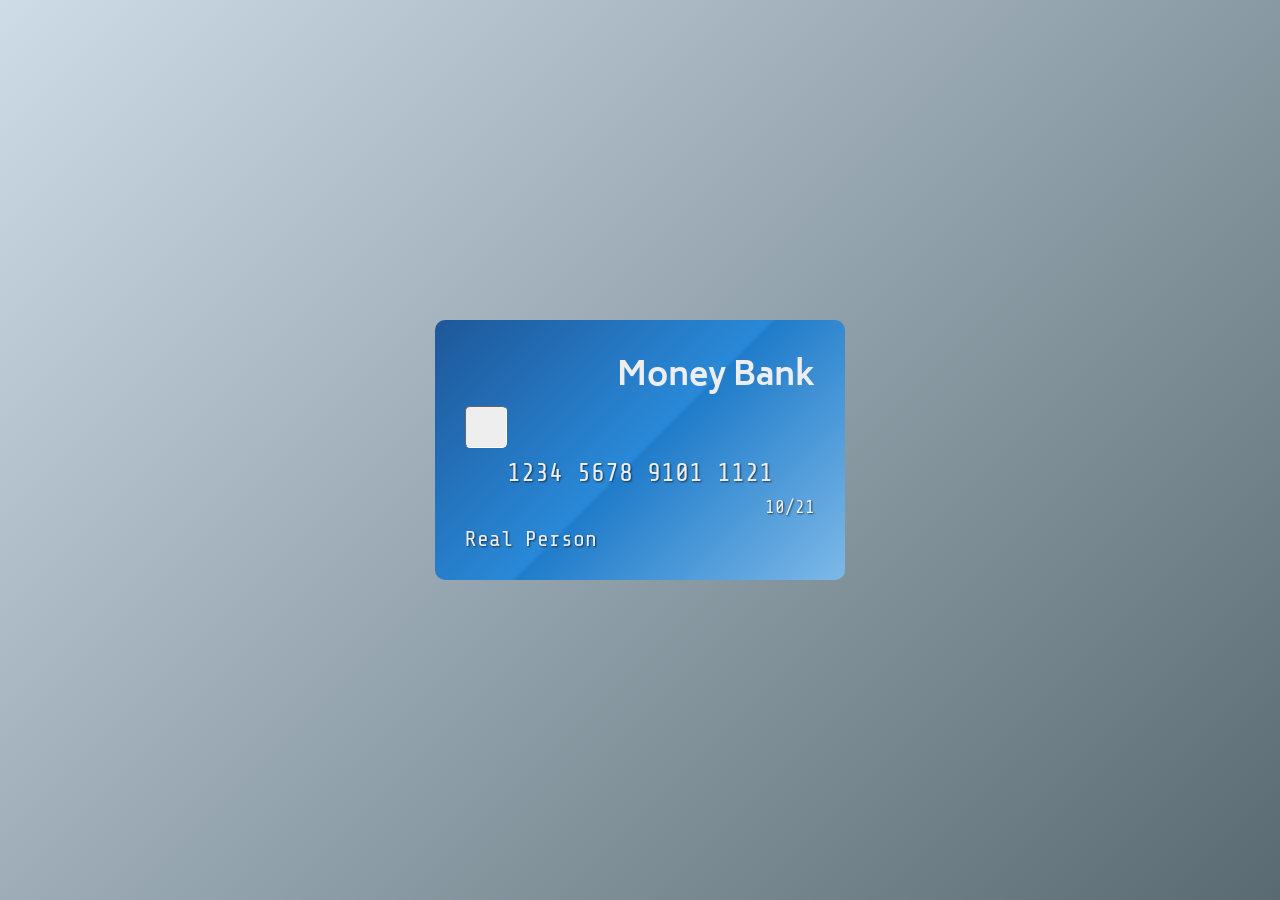
<file: 3/index.html>
<!DOCTYPE html>
<html lang="en" >

<head>
  <meta charset="UTF-8">
  <title>You want cards? I got cards! </title>
  
  
  
      <link rel="stylesheet" href="css/style.css">

  
</head>

<body>

  <ul id="app" >
	<li id="credit-card" data-state="out">
		<div class="card credit">
			<h1>Money Bank</h1>
			<div class="chip"></div>
			<div class="embossed number">1234 5678 9101 1121</div>
			<div class="embossed date">10/21</div>
			<div class="embossed name">Real Person</div>
		</div>
	</li>
	<li id="birthday-card" data-state="in">
		<div class="card birthday">
			<div class="front">
				<h1>HAPPY BIRTHDAY</h1>
			</div>
			<div class="back"></div>
							
		</div>
	</li>
	<li id="playing-card" data-state="show">
		<div class="card playing">
			<div class="face">
				<div class="suit small top">
					<div class="ace">A</div>
					<div class="diamond"></div>
				</div>
				<div class="suit big">
					<div class="diamond"></div>
				</div>
				<div class="suit small bottom">
					<div class="ace">A</div>
					<div class="diamond"></div>
				</div>
			</div>
			
		</div>
	</li>
</ul>
  <script src='js/zbvakw.js'></script>

  

    <script  src="js/index.js"></script>




</body>

</html>
</file>
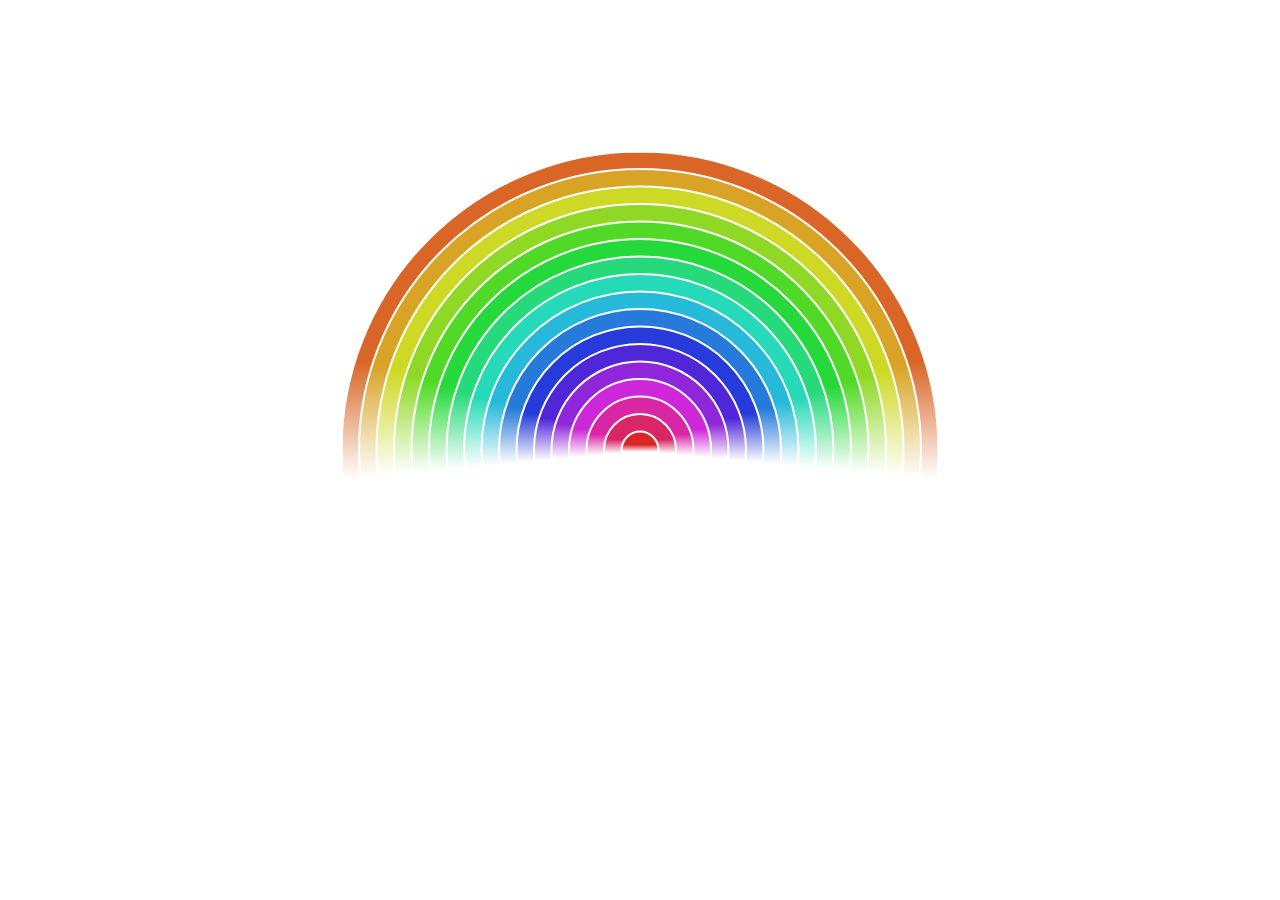
<file: 5/index.html>
<!DOCTYPE html>
<html lang="en" >

<head>
  <meta charset="UTF-8">
  <title>Concentric circles (CSS)</title>
  
  
  
      <link rel="stylesheet" href="css/style.css">

  
</head>

<body>

  <flower>
  <butterfly></butterfly>
  <butterfly></butterfly>
  <butterfly></butterfly>
  <butterfly></butterfly>
  <butterfly></butterfly>
  <butterfly></butterfly>
  <butterfly></butterfly>
  <butterfly></butterfly>
  <butterfly></butterfly>
  <butterfly></butterfly>
  <butterfly></butterfly>
  <butterfly></butterfly>
  <butterfly></butterfly>
  <butterfly></butterfly>
  <butterfly></butterfly>
  <butterfly></butterfly>
  <butterfly></butterfly>
</flower>
  
  

</body>

</html>
</file>
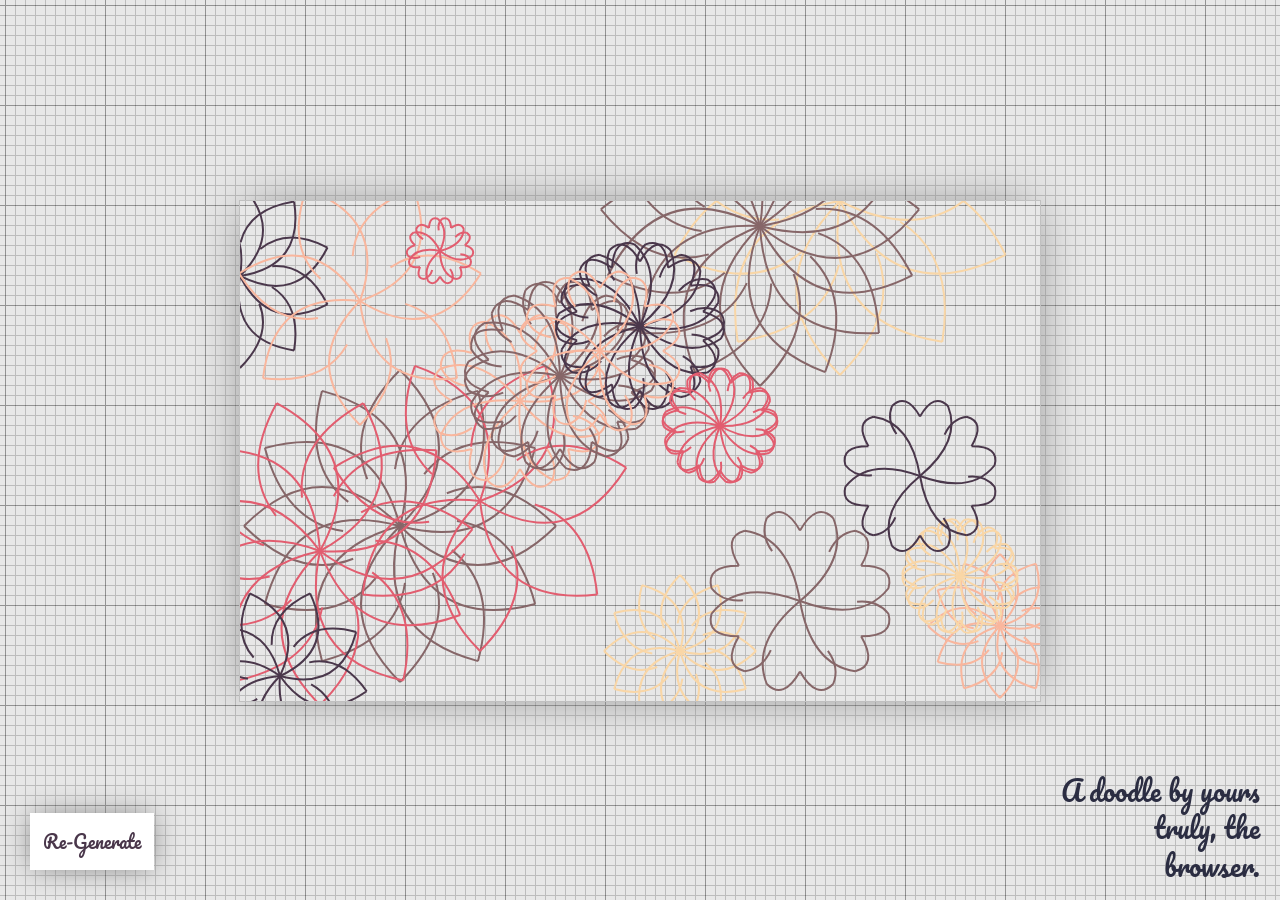
<file: 6/index.html>
<!DOCTYPE html>
<html lang="en" >

<head>
  <meta charset="UTF-8">
  <title>Flower Doodler</title>
  <meta name="viewport" content="width=device-width, initial-scale=1">
  
  
      <link rel="stylesheet" href="css/style.css">

  
</head>

<body>

  <canvas></canvas>
<p>A doodle by yours truly, the browser.</p>
<button onclick="run()">Re-Generate</button>
  
  

    <script  src="js/index.js"></script>




</body>

</html>
</file>
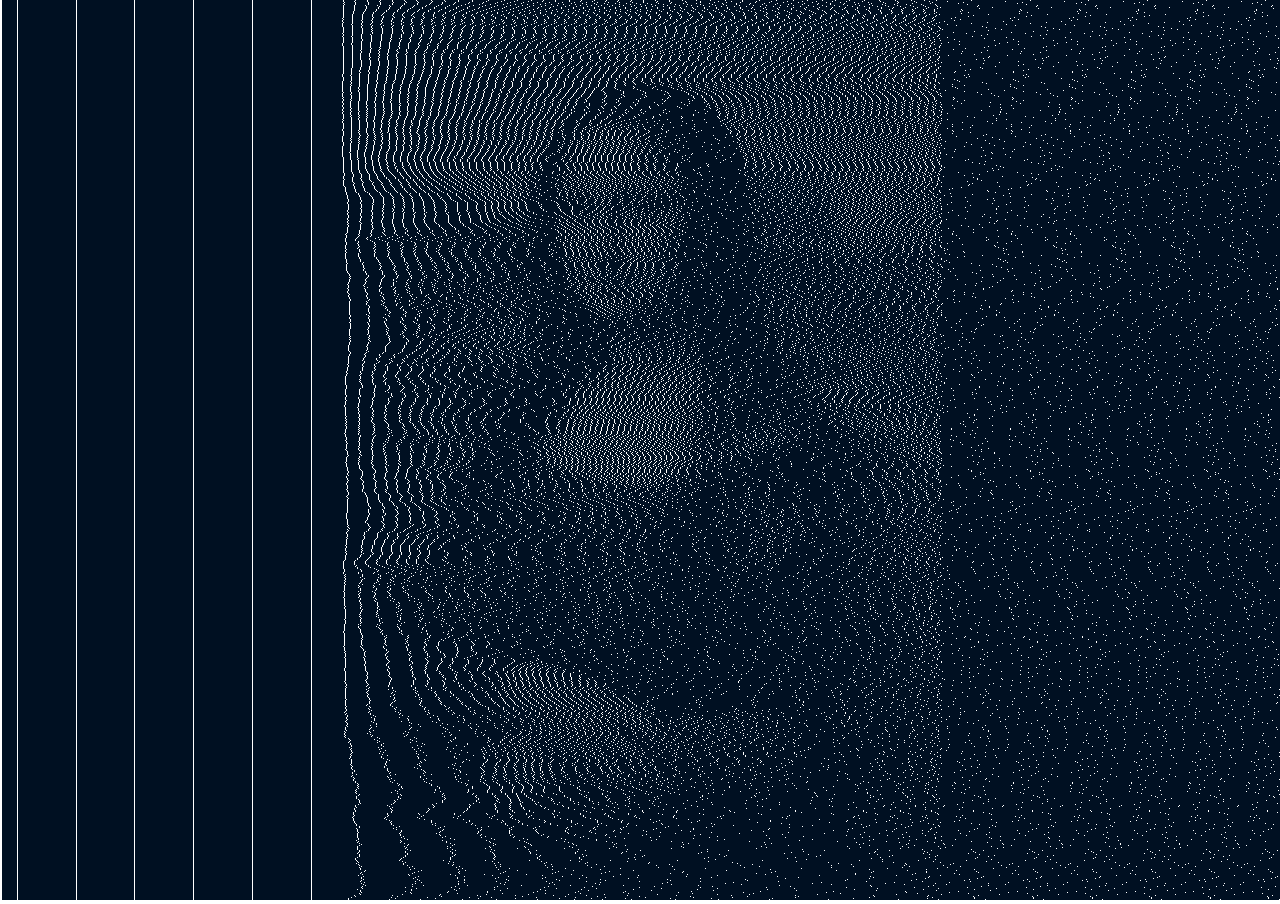
<file: 7/index.html>
<!DOCTYPE html>
<html lang="en" >

<head>
  <meta charset="UTF-8">
  <title>Line Lisa (based on low-sugar-eye-candy gif)</title>
  
  
  
      <link rel="stylesheet" href="css/style.css">

  
</head>

<body>

  <canvas id="canvas"></canvas>

<img id="source" src="[data-uri]">
  
  

    <script  src="js/index.js"></script>




</body>

</html>
</file>
<file: 3/css/style.css>
@import url("https://fonts.googleapis.com/css?family=Biryani:900|Bungee+Inline|Share+Tech+Mono");
html {
  --hang-time: 0;
  --spin-time: 0;
  --drift-amount: 25;
}

html, body {
  width: 100%;
  height: 100%;
  margin: 0;
  padding: 0;
  overflow: hidden;
}

ul {
  list-style: none;
  width: 100%;
  height: 100%;
  margin: 0;
  padding: 0;
  -webkit-perspective: 1000px;
          perspective: 1000px;
  position: relative;
  background: linear-gradient(135deg, #cedce7 0%, #596a72 100%);
}

li {
  display: flex;
  width: 100%;
  height: 100%;
  justify-content: center;
  align-items: center;
  position: absolute;
  top: 0;
  left: 0;
  transition-duration: calc(var(--spin-time) * 1s);
  transition-property: -webkit-transform;
  transition-property: transform;
  transition-property: transform, -webkit-transform;
  -webkit-perspective: 1000;
          perspective: 1000;
}
li[data-state="in"] {
  transition-duration: 0s;
  -webkit-transform: rotatey(90deg);
          transform: rotatey(90deg);
}
li[data-state="in"] .card {
  -webkit-transform: rotatey(calc(var(--drift-amount) * 1deg));
          transform: rotatey(calc(var(--drift-amount) * 1deg));
}
li[data-state="show"] {
  -webkit-transform: rotatey(0deg);
          transform: rotatey(0deg);
  transition-timing-function: ease-out;
  transition-delay: calc(var(--spin-time) * 1s);
}
li[data-state="show"] .card {
  -webkit-animation: drift calc(var(--hang-time) * 1s) linear;
          animation: drift calc(var(--hang-time) * 1s) linear;
}
li[data-state="out"] {
  -webkit-transform: rotatey(-90deg);
          transform: rotatey(-90deg);
  transition-timing-function: ease-in;
}
li[data-state="out"] .card {
  -webkit-transform: rotatey(calc(var(--drift-amount) * -1deg));
          transform: rotatey(calc(var(--drift-amount) * -1deg));
}

.card {
  -webkit-transform-style: preserve-3d;
          transform-style: preserve-3d;
}
.card.credit {
  width: 350px;
  height: 200px;
  background-color: #1e5799;
  background: linear-gradient(135deg, #1e5799 0%, #2989d8 50%, #207cca 51%, #7db9e8 100%);
  border-radius: 10px;
  padding: 30px;
}
.card.credit h1 {
  font-family: 'Biryani', sans-serif;
  color: #EEE;
  text-align: right;
  margin: 0;
  padding: 0;
}
.card.credit .chip {
  display: block;
  background-color: #EEE;
  width: 40px;
  height: 40px;
  border-radius: 5px;
  border: 1px solid #666;
  border-right-color: white;
  border-bottom-color: white;
}
.card.credit .embossed {
  font-family: 'Share Tech Mono', monospace;
  color: #EEE;
  width: 100%;
  margin-top: 10px;
  text-shadow: 1px 1px 2px rgba(0, 0, 0, 0.6);
}
.card.credit .number {
  text-align: center;
  font-size: 26px;
}
.card.credit .date {
  text-align: right;
  font-size: 18px;
}
.card.credit .name {
  font-size: 22px;
}
.card.birthday {
  width: 300px;
  height: 400px;
  -webkit-perspective: 1000;
          perspective: 1000;
  -webkit-transform-style: preserve-3d;
          transform-style: preserve-3d;
}
.card.birthday .front, .card.birthday .back {
  position: absolute;
  width: 100%;
  height: 100%;
  background-color: #ddd;
  content: '';
  top: 0;
  left: 0;
  -webkit-transform-origin: left center;
          transform-origin: left center;
  -webkit-transform: rotatey(10deg);
          transform: rotatey(10deg);
}
.card.birthday .front {
  width: 90%;
  background-color: #eee;
  -webkit-transform: rotatey(-10deg);
          transform: rotatey(-10deg);
  background-image: url(https://images.unsplash.com/photo-1479750178258-aec5879046ce?ixlib=rb-0.3.5&q=80&fm=jpg&crop=entropy&cs=tinysrgb&w=400&fit=max&ixid=eyJhcHBfaWQiOjE0NTg5fQ&s=ae5399e4fa1724aefc6adfb9004d8a74);
  display: flex;
  flex-direction: column;
  justify-content: flex-end;
}
.card.birthday .front h1 {
  font-family: 'Bungee Inline', cursive;
  font-size: 43px;
  text-align: center;
  color: steelblue;
  margin-bottom: 60px;
  -webkit-transform: rotate(-20deg);
          transform: rotate(-20deg);
  text-shadow: 5px 5px 2px rgba(255, 255, 255, 0.8);
}
.card.playing {
  width: 200px;
  height: 320px;
}
.card.playing .face {
  width: 100%;
  height: 100%;
  background-color: white;
  background: linear-gradient(135deg, white 0%, #ededed 100%);
  border-radius: 10px;
  padding: 30px;
  -webkit-transform-origin: center center;
          transform-origin: center center;
  -webkit-transform: rotatez(20deg) translate(-15%, -6%);
          transform: rotatez(20deg) translate(-15%, -6%);
}
.card.playing .face .suit {
  position: absolute;
  display: flex;
  flex-direction: column;
  align-items: center;
}
.card.playing .face .suit .ace {
  margin-bottom: 10px;
  font-size: 30px;
  font-family: 'Share Tech Mono', monospace;
}
.card.playing .face .suit .diamond {
  width: 75px;
  height: 100px;
  background-color: red;
  -webkit-clip-path: polygon(50% 0%, 100% 50%, 50% 100%, 0% 50%);
          clip-path: polygon(50% 0%, 100% 50%, 50% 100%, 0% 50%);
}
.card.playing .face .suit.big {
  top: 50%;
  left: 50%;
  -webkit-transform: translate(-50%, -50%);
          transform: translate(-50%, -50%);
}
.card.playing .face .suit.small .diamond {
  width: 25px;
  height: 40px;
}
.card.playing .face .suit.bottom {
  right: 20px;
  bottom: 20px;
  -webkit-transform: rotate(180deg);
          transform: rotate(180deg);
}

@-webkit-keyframes drift {
  from {
    -webkit-transform: rotatey(calc(var(--drift-amount) * 1deg));
            transform: rotatey(calc(var(--drift-amount) * 1deg));
  }
  to {
    -webkit-transform: rotatey(calc(var(--drift-amount) * -1deg));
            transform: rotatey(calc(var(--drift-amount) * -1deg));
  }
}

@keyframes drift {
  from {
    -webkit-transform: rotatey(calc(var(--drift-amount) * 1deg));
            transform: rotatey(calc(var(--drift-amount) * 1deg));
  }
  to {
    -webkit-transform: rotatey(calc(var(--drift-amount) * -1deg));
            transform: rotatey(calc(var(--drift-amount) * -1deg));
  }
}
</file>
<file: 5/css/style.css>
body {
  margin: 0;
  height: 100vh;
  display: flex;
}

flower {
  margin: auto;
  width: 70vmin;
  height: 70vmin;
  position: relative;
}

butterfly {
  border-radius: 50%;
  position: absolute;
  top: 50%;
  left: 50%;
  animation: wheel 4.5s infinite cubic-bezier(0.35, 0, 0.6, 1);
  border: 2px solid white;
}
butterfly:nth-child(1) {
  background: linear-gradient(to top, white 45%, #d96526 65%);
  width: 94.4444444444%;
  height: 94.4444444444%;
  transform: translate(-50%, -50%) rotate(2880deg);
}
butterfly:nth-child(2) {
  background: linear-gradient(to top, white 45%, #d9a426 65%);
  width: 88.8888888889%;
  height: 88.8888888889%;
  transform: translate(-50%, -50%) rotate(2520deg);
}
butterfly:nth-child(3) {
  background: linear-gradient(to top, white 45%, #ced926 65%);
  width: 83.3333333333%;
  height: 83.3333333333%;
  transform: translate(-50%, -50%) rotate(2160deg);
}
butterfly:nth-child(4) {
  background: linear-gradient(to top, white 45%, #8fd926 65%);
  width: 77.7777777778%;
  height: 77.7777777778%;
  transform: translate(-50%, -50%) rotate(1800deg);
}
butterfly:nth-child(5) {
  background: linear-gradient(to top, white 45%, #50d926 65%);
  width: 72.2222222222%;
  height: 72.2222222222%;
  transform: translate(-50%, -50%) rotate(1440deg);
}
butterfly:nth-child(6) {
  background: linear-gradient(to top, white 45%, #26d93b 65%);
  width: 66.6666666667%;
  height: 66.6666666667%;
  transform: translate(-50%, -50%) rotate(1080deg);
}
butterfly:nth-child(7) {
  background: linear-gradient(to top, white 45%, #26d97a 65%);
  width: 61.1111111111%;
  height: 61.1111111111%;
  transform: translate(-50%, -50%) rotate(720deg);
}
butterfly:nth-child(8) {
  background: linear-gradient(to top, white 45%, #26d9b9 65%);
  width: 55.5555555556%;
  height: 55.5555555556%;
  transform: translate(-50%, -50%) rotate(360deg);
}
butterfly:nth-child(9) {
  background: linear-gradient(to top, white 45%, #26b9d9 65%);
  width: 50%;
  height: 50%;
  transform: translate(-50%, -50%) rotate(0deg);
}
butterfly:nth-child(10) {
  background: linear-gradient(to top, white 45%, #267ad9 65%);
  width: 44.4444444444%;
  height: 44.4444444444%;
  transform: translate(-50%, -50%) rotate(-360deg);
}
butterfly:nth-child(11) {
  background: linear-gradient(to top, white 45%, #263bd9 65%);
  width: 38.8888888889%;
  height: 38.8888888889%;
  transform: translate(-50%, -50%) rotate(-720deg);
}
butterfly:nth-child(12) {
  background: linear-gradient(to top, white 45%, #5026d9 65%);
  width: 33.3333333333%;
  height: 33.3333333333%;
  transform: translate(-50%, -50%) rotate(-1080deg);
}
butterfly:nth-child(13) {
  background: linear-gradient(to top, white 45%, #8f26d9 65%);
  width: 27.7777777778%;
  height: 27.7777777778%;
  transform: translate(-50%, -50%) rotate(-1440deg);
}
butterfly:nth-child(14) {
  background: linear-gradient(to top, white 45%, #ce26d9 65%);
  width: 22.2222222222%;
  height: 22.2222222222%;
  transform: translate(-50%, -50%) rotate(-1800deg);
}
butterfly:nth-child(15) {
  background: linear-gradient(to top, white 45%, #d926a4 65%);
  width: 16.6666666667%;
  height: 16.6666666667%;
  transform: translate(-50%, -50%) rotate(-2160deg);
}
butterfly:nth-child(16) {
  background: linear-gradient(to top, white 45%, #d92665 65%);
  width: 11.1111111111%;
  height: 11.1111111111%;
  transform: translate(-50%, -50%) rotate(-2520deg);
}
butterfly:nth-child(17) {
  background: linear-gradient(to top, white 45%, #d92626 65%);
  width: 5.5555555556%;
  height: 5.5555555556%;
  transform: translate(-50%, -50%) rotate(-2880deg);
}

@keyframes wheel {
  to {
    transform: translate(-50%, -50%) rotate(0deg);
  }
}
</file>
<file: 6/css/style.css>
@import url("https://fonts.googleapis.com/css?family=Pacifico");

* {
    margin: 0;
    padding: 0;
    font-family: Pacifico;
}

p {
    font-size: 27px;
    position: absolute;
    right: 20px;
    bottom: 15px;
    width: 200px;
    text-align: right;
    color: #2b2d42;
    line-height: 1.4;
}

button {
    color: #4a374b;
    background: white;
    padding: 13px;
    border: 0;
    font-size: 18px;
    box-shadow: 0 0 30px -3px grey;
    position: absolute;
    bottom: 30px;
    left: 30px;
    cursor: pointer;
}

button:hover {
    background: #4a374b;
    color: white;
}

button:focus {
    outline: none;
}

canvas {
    border: 1px solid silver;
    margin: calc(50vh - 250px) auto 0;
    display: block;
    box-shadow: 0 0 50px -10px grey;
}

body {
    background-color: #e7e7e7;
    background-image: url("data:image/svg+xml,%3Csvg xmlns='http://www.w3.org/2000/svg' width='100' height='100' viewBox='0 0 100 100'%3E%3Cg fill-rule='evenodd'%3E%3Cg fill='%23000000' fill-opacity='0.37'%3E%3Cpath opacity='.5' d='M96 [base64] 0v-9h-9v9h9zm-10 0v-9h-9v9h9zm-10 0v-9h-9v9h9zm-10 0v-9h-9v9h9zm-10 0v-9h-9v9h9zm-10 0v-9h-9v9h9zm-10 0v-9h-9v9h9zm-10 0v-9h-9v9h9zm-9-10h9v-9h-9v9zm10 0h9v-9h-9v9zm10 0h9v-9h-9v9zm10 0h9v-9h-9v9zm10 0h9v-9h-9v9zm10 0h9v-9h-9v9zm10 0h9v-9h-9v9zm10 0h9v-9h-9v9zm9-10v-9h-9v9h9zm-10 0v-9h-9v9h9zm-10 0v-9h-9v9h9zm-10 0v-9h-9v9h9zm-10 0v-9h-9v9h9zm-10 0v-9h-9v9h9zm-10 0v-9h-9v9h9zm-10 0v-9h-9v9h9zm-9-10h9v-9h-9v9zm10 0h9v-9h-9v9zm10 0h9v-9h-9v9zm10 0h9v-9h-9v9zm10 0h9v-9h-9v9zm10 0h9v-9h-9v9zm10 0h9v-9h-9v9zm10 0h9v-9h-9v9zm9-10v-9h-9v9h9zm-10 0v-9h-9v9h9zm-10 0v-9h-9v9h9zm-10 0v-9h-9v9h9zm-10 0v-9h-9v9h9zm-10 0v-9h-9v9h9zm-10 0v-9h-9v9h9zm-10 0v-9h-9v9h9zm-9-10h9v-9h-9v9zm10 0h9v-9h-9v9zm10 0h9v-9h-9v9zm10 0h9v-9h-9v9zm10 0h9v-9h-9v9zm10 0h9v-9h-9v9zm10 0h9v-9h-9v9zm10 0h9v-9h-9v9zm9-10v-9h-9v9h9zm-10 0v-9h-9v9h9zm-10 0v-9h-9v9h9zm-10 0v-9h-9v9h9zm-10 0v-9h-9v9h9zm-10 0v-9h-9v9h9zm-10 0v-9h-9v9h9zm-10 0v-9h-9v9h9zm-9-10h9v-9h-9v9zm10 0h9v-9h-9v9zm10 0h9v-9h-9v9zm10 0h9v-9h-9v9zm10 0h9v-9h-9v9zm10 0h9v-9h-9v9zm10 0h9v-9h-9v9zm10 0h9v-9h-9v9z'/%3E%3Cpath d='M6 5V0H5v5H0v1h5v94h1V6h94V5H6z'/%3E%3C/g%3E%3C/g%3E%3C/svg%3E");
}
</file>
<file: 7/css/style.css>
body {
  padding: 0;
  margin: 0;
}

img {
  display: none;
}

#canvas {
  -webkit-filter: blur(0.5px) contrast(1.2);
          filter: blur(0.5px) contrast(1.2);
}
</file>
